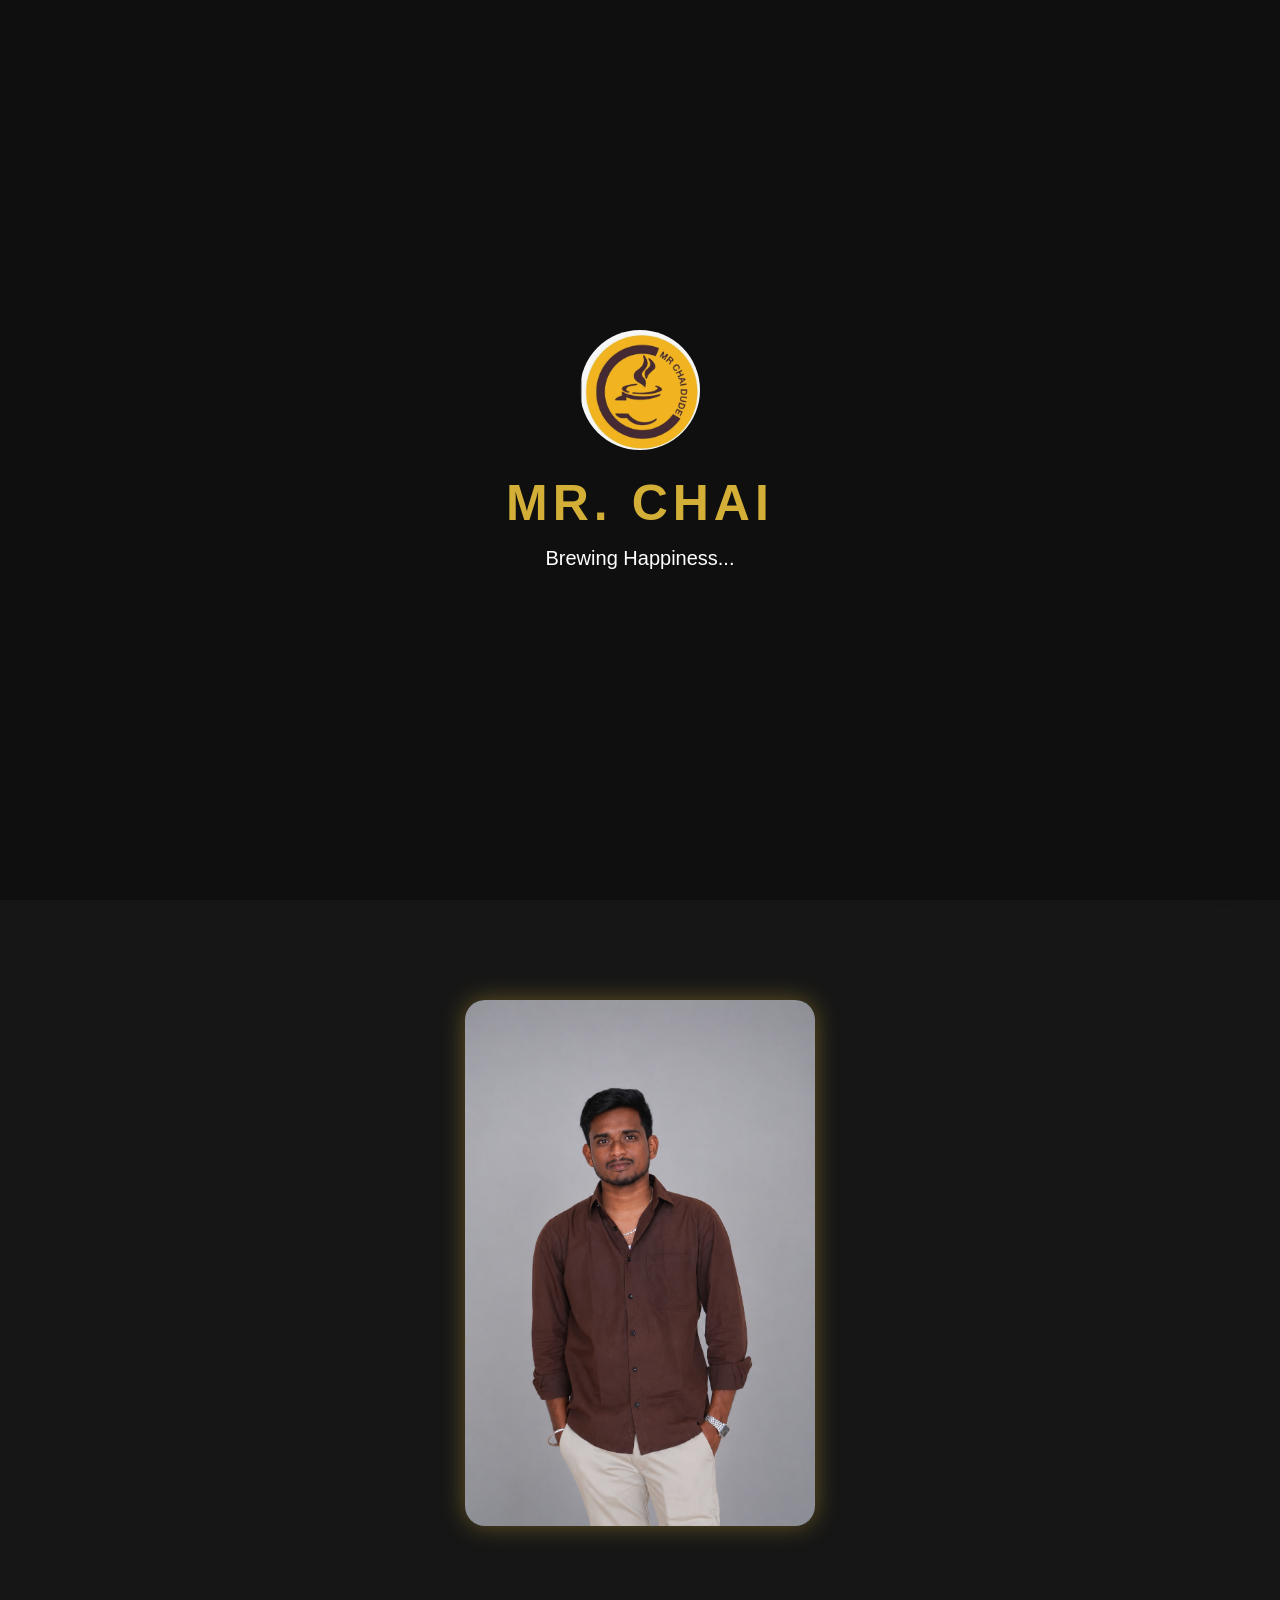
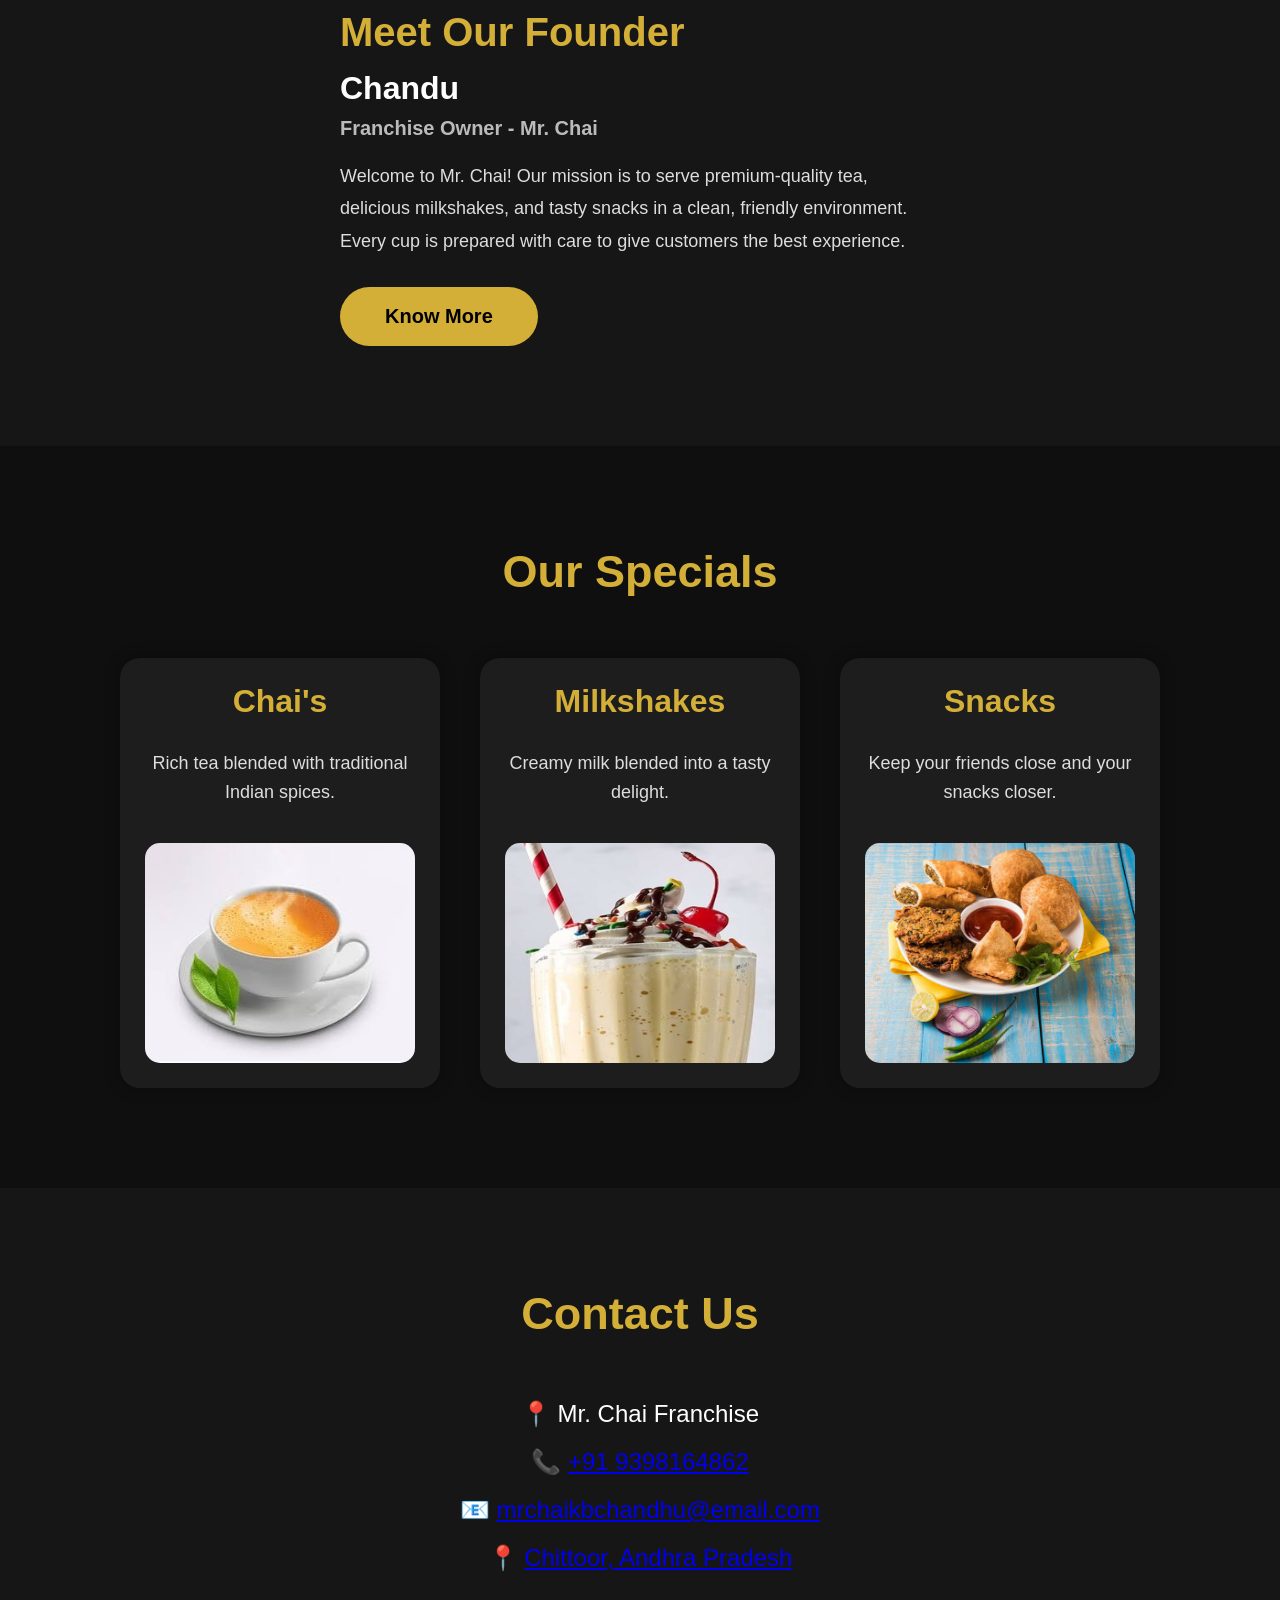
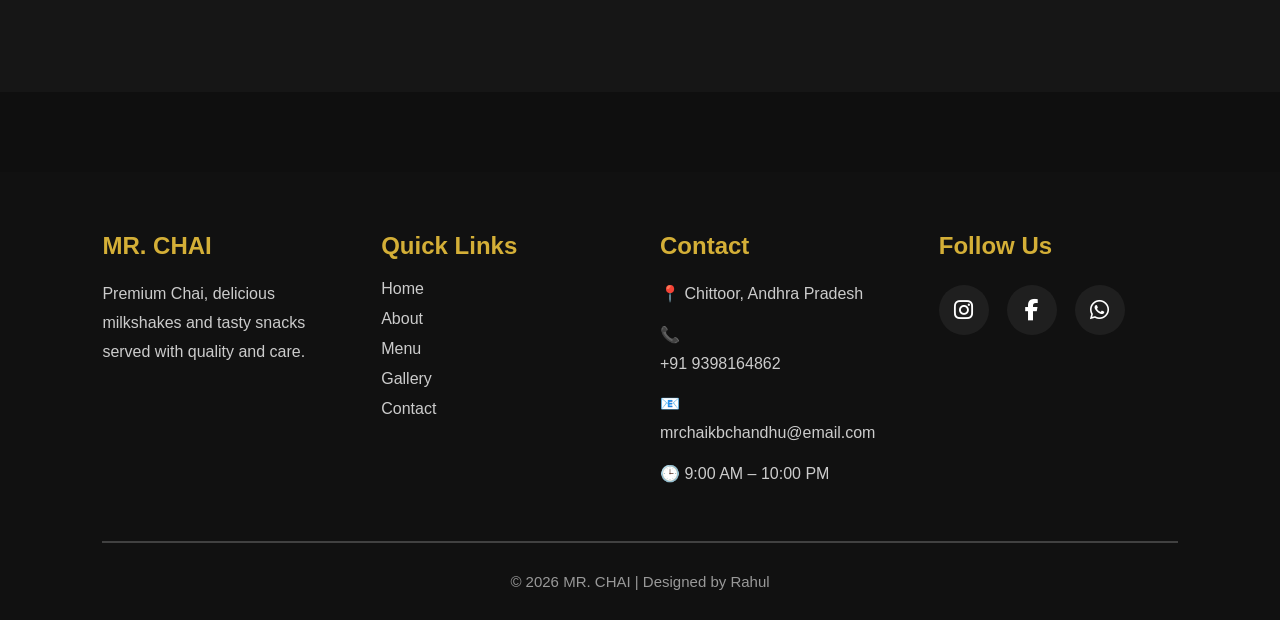
<file: index.html>
<!DOCTYPE html>
<html lang="en">

<head>

    <meta charset="UTF-8">

    <meta name="viewport" content="width=device-width, initial-scale=1.0">

    <title>MR. CHAI | Premium Chai, Milkshakes & Snacks in Chittoor</title>

    <meta name="description"
          content="Visit MR. CHAI in Chittoor for premium chai, delicious milkshakes, tasty snacks, and a relaxing café experience.">

    <meta name="keywords"
          content="MR CHAI, Chittoor Tea Shop, Chai, Milkshakes, Snacks, Cafe, Tea, Coffee">

    <meta name="author"
          content="Rahul">

    <meta name="robots"
          content="index, follow">

    <link rel="icon"
          type="image/png"
          href="images/favicon.png">

    <!-- Open Graph -->

    <meta property="og:title"
          content="MR. CHAI">

    <meta property="og:description"
          content="Premium Chai • Milkshakes • Snacks">

    <meta property="og:image"
          content="images/logo.png">

    <meta property="og:type"
          content="website">

    <meta property="og:url"
          content="https://mrahul1825.github.io/mr-chai-kb/">
          <meta name="theme-color" content="#D4AF37">
    <link rel="canonical"
href="https://mrahul1825.github.io/mr-chai-kb/">
<meta property="og:image" content="images/logo.png">

    <!-- CSS -->

    <link rel="stylesheet" href="style.css">

    <link rel="stylesheet"
          href="https://cdnjs.cloudflare.com/ajax/libs/font-awesome/6.7.2/css/all.min.css">

</head>

<body>

    <!-- ==========================================
                    LOADING SCREEN
    =========================================== -->
    <div id="loader">
        <div class="loader-content">
            <img src="images/logo.png" alt="Mr. Chai">
            <h1>MR. CHAI</h1>
            <p>Brewing Happiness...</p>
        </div>
    </div>

    <!-- ==========================================
                    NAVIGATION BAR
    =========================================== -->
    <header>
        <nav>

            <div class="logo">
                <img src="images/logo.png" alt="Mr. Chai Logo" loading="lazy">
                <span>MR. CHAI</span>
            </div>
            <div class="menu-toggle" id="menuToggle">
    ☰
</div>

            <ul>
                <li><a href="index.html" class="active">Home</a></li>
                <li><a href="about.html">About</a></li>
                <li><a href="menu.html">Menu</a></li>
                <li><a href="gallery.html">Gallery</a></li>
                <li><a href="contact.html">Contact</a></li>
            </ul>

        </nav>
    </header>

    <!-- ==========================================
                    HERO SECTION
    =========================================== -->
    <section id="home" class="hero">
        <div class="hero-content">
            <h1>MR. CHAI</h1>
            <h2>Every Sip Tells a Story</h2>
            <p>Premium Chai • Milkshakes • Snacks</p>
            <a href="#menu" class="btn">Explore Menu</a>
        </div>
    </section>

    <!-- ==========================================
                    OWNER SECTION
    =========================================== -->
    <section id="about" class="owner">

        <div class="owner-image">
            <img src="images/kb.jpeg" alt="Owner" loading="lazy">
        </div>

        <div class="owner-text">
            <h2>Meet Our Founder</h2>
            <h3>Chandu</h3>
            <h4>Franchise Owner - Mr. Chai</h4>

            <p>
                Welcome to Mr. Chai! Our mission is to serve premium-quality tea,
                delicious milkshakes, and tasty snacks in a clean, friendly
                environment. Every cup is prepared with care to give customers
                the best experience.
            </p>

            <a href="about.html" class="btn">Know More</a>
        </div>
        

    </section>

    <!-- ==========================================
                    SPECIALS SECTION
    =========================================== -->
   <section id="menu" class="menu">

    <h2 class="section-title">Our Specials</h2>

    <div class="menu-container">

        <!-- Chai -->

        <div class="menu-card">

            <h3>Chai's</h3>

            <p>Rich tea blended with traditional Indian spices.</p>

            <a href="menu.html">
                <img src="images/tea.jpg" loading="lazy">
            </a>

        </div>

        <!-- Milkshakes -->

        <div class="menu-card">

            <h3>Milkshakes</h3>

            <p>Creamy milk blended into a tasty delight.</p>

            <a href="menu.html">
                <img src="images/milkshake.jpg" loading="lazy">
            </a>

        </div>

        <!-- Snacks -->

        <div class="menu-card">

            <h3>Snacks</h3>

            <p>Keep your friends close and your snacks closer.</p>

            <a href="menu.html">
                <img src="images/snacks.jpg" loading="lazy">
            </a>

        </div>

    </div>

</section>

    <!-- ==========================================
                    CONTACT SECTION
    =========================================== -->
    <section id="contact" class="contact">

        <h2 class="section-title">Contact Us</h2>

        <p>📍 Mr. Chai Franchise</p>
        <p>

    📞

    <a href="tel:+919398164862  ">

        +91 9398164862

    </a>

</p>
        <p>

    📧

    <a href="mailto:mrchaikbchandhu@email.com">

        mrchaikbchandhu@email.com

    </a>

</p>
<p>

    📍

    <a href="https://maps.google.com"

       target="_blank">

       Chittoor, Andhra Pradesh

    </a>

</p>

    </section>
<!-- ================= BACK TO TOP ================= -->

<button id="backToTop" title="Back to Top">
    ↑
</button>
<!-- ==========================================
            WHATSAPP BUTTON
========================================== -->

<a href="https://wa.me/919398164862?text=Hello%20Mr.%20Chai,%20I%20would%20like%20to%20place%20an%20order."

class="whatsapp-float"

target="_blank"

title="Chat with us on WhatsApp">

<img src="images/whatsapp.png"

alt="WhatsApp" loading="lazy">

</a>
<!-- ==========================================
                PROFESSIONAL FOOTER
========================================== -->

<footer>

    <div class="footer-grid">

        <!-- Column 1 -->

        <div class="footer-box">

            <h3>MR. CHAI</h3>

            <p>
                Premium Chai, delicious milkshakes and tasty snacks
                served with quality and care.
            </p>

        </div>

        <!-- Column 2 -->

        <div class="footer-box">

            <h3>Quick Links</h3>

            <a href="index.html">Home</a>

            <a href="about.html">About</a>

            <a href="menu.html">Menu</a>

            <a href="gallery.html">Gallery</a>

            <a href="contact.html">Contact</a>

        </div>

        <!-- Column 3 -->

        <div class="footer-box">

            <h3>Contact</h3>

            <p>📍 Chittoor, Andhra Pradesh</p>

            <p>
                📞
                <a href="tel:+919398164862">
                    +91 9398164862
                </a>
            </p>

            <p>
                📧
                <a href="mailto:mrchaikbchandhu@email.com">
                    mrchaikbchandhu@email.com
                </a>
            </p>

            <p>🕒 9:00 AM – 10:00 PM</p>

        </div>

        <!-- Column 4 -->

        <div class="footer-box">

            <h3>Follow Us</h3>

            <div class="footer-social">

                <a href="https://www.instagram.com/" target="_blank">
                    <i class="fab fa-instagram"></i>
                </a>

                <a href="https://www.facebook.com/" target="_blank">
                    <i class="fab fa-facebook-f"></i>
                </a>

                <a href="https://wa.me/919398164862" target="_blank">
                    <i class="fab fa-whatsapp"></i>
                </a>

            </div>

        </div>

    </div>

    <hr>

    <p class="copyright">

        © 2026 MR. CHAI | Designed by Rahul

    </p>

</footer>
    <!-- ==========================================
                    JAVASCRIPT
    =========================================== -->
    <script src="script.js"></script>

</body>

</html>
</file>
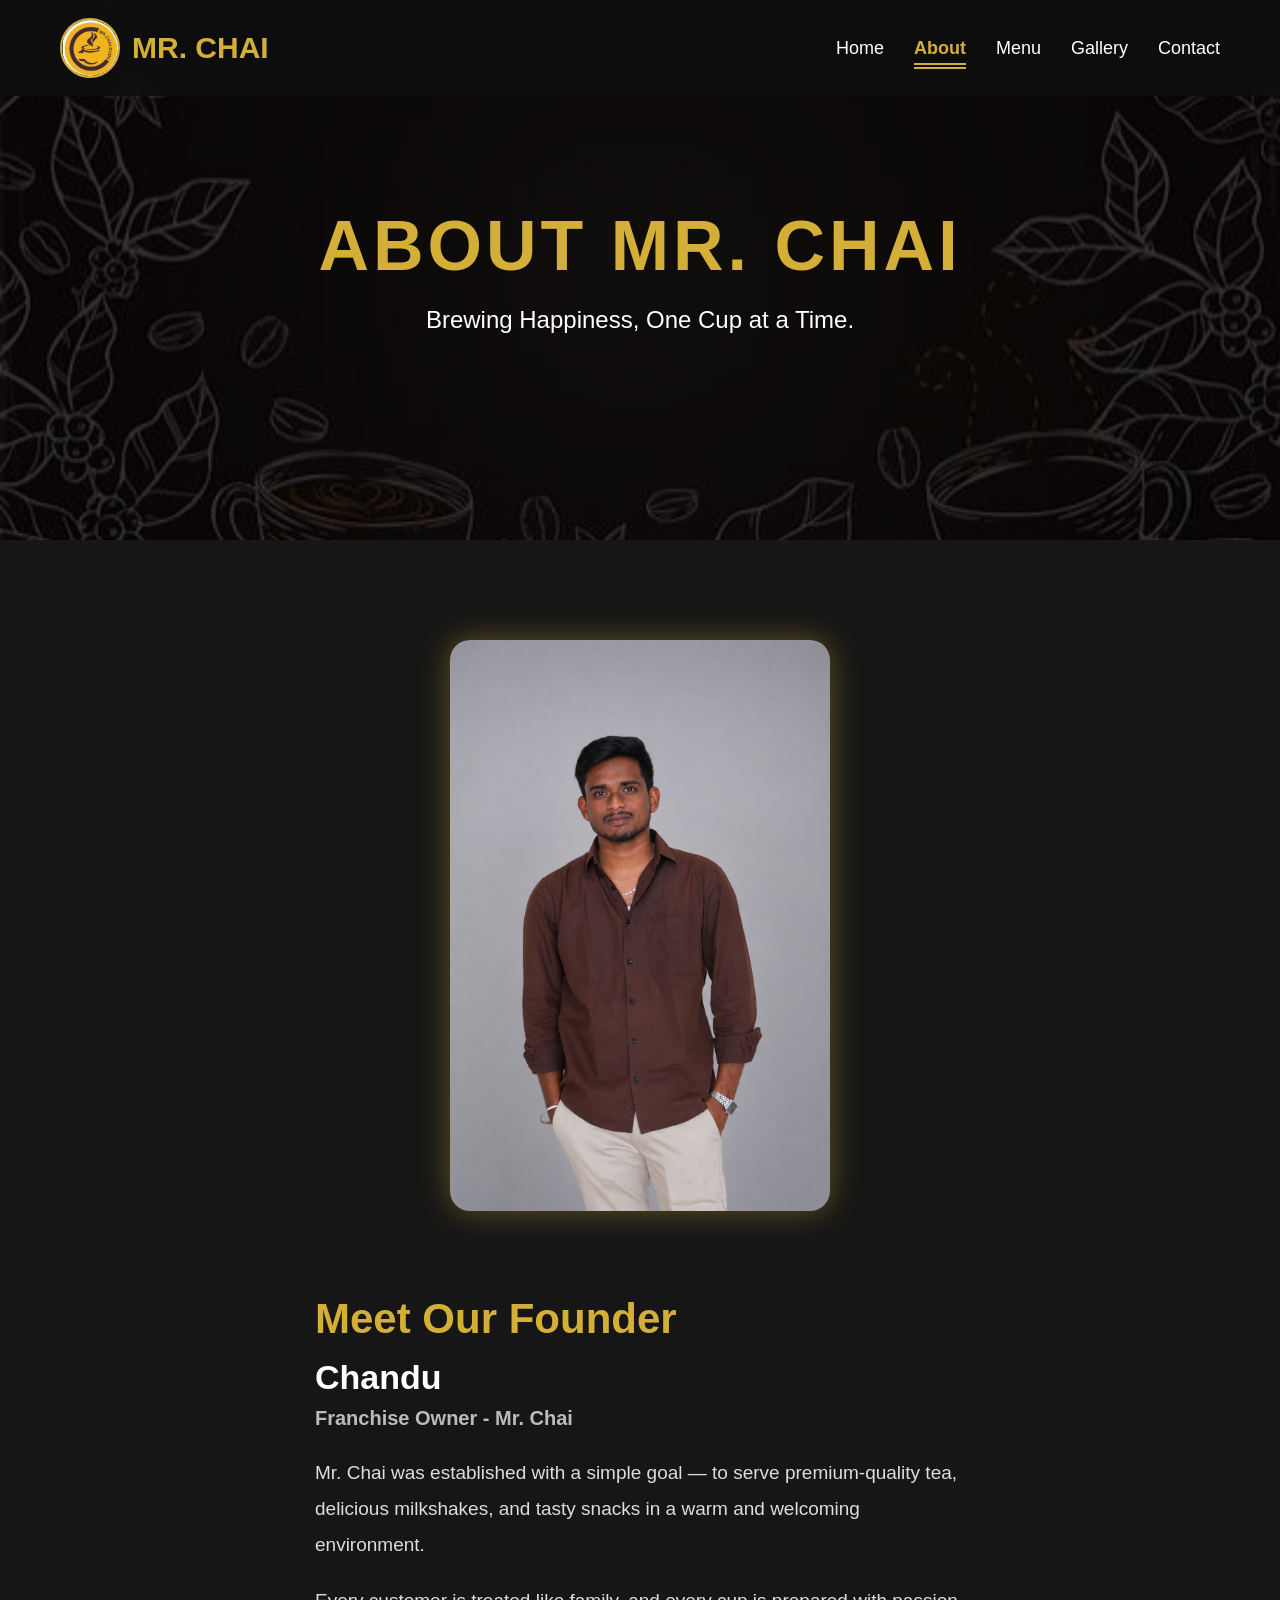
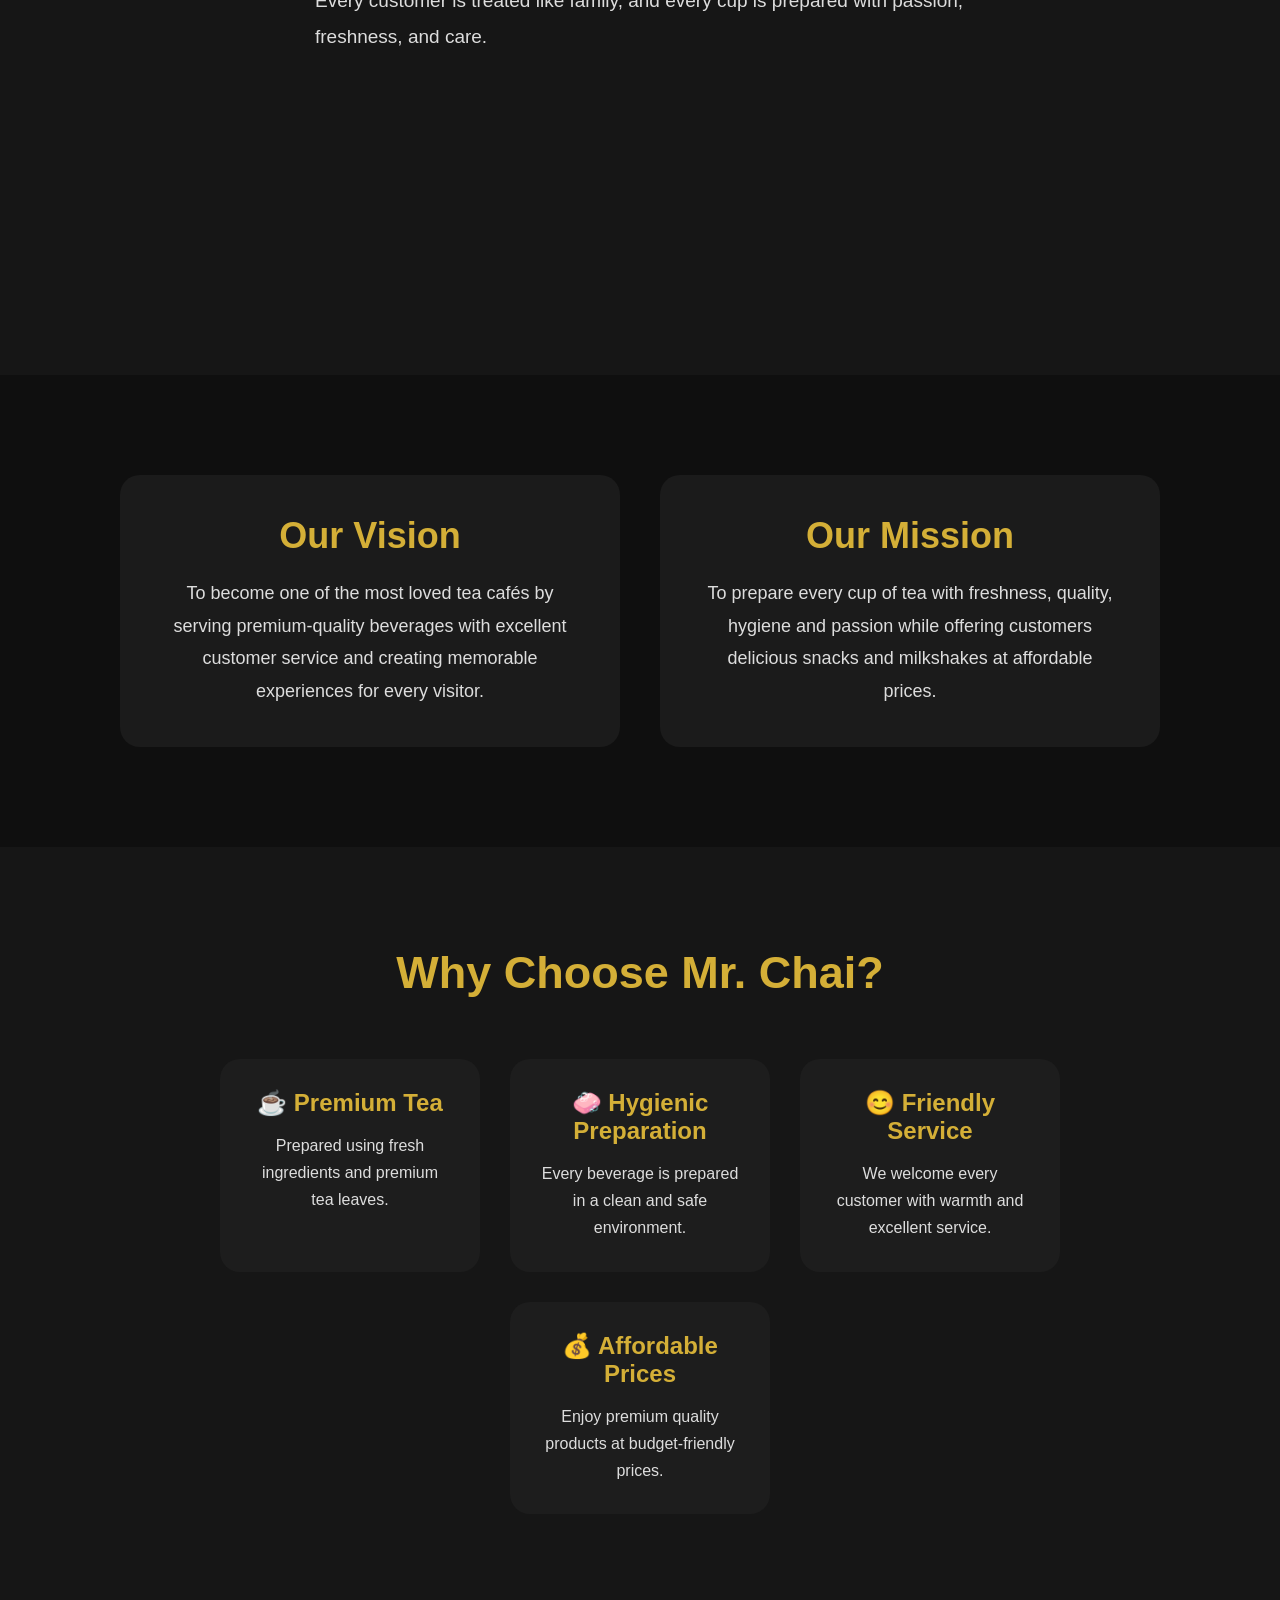
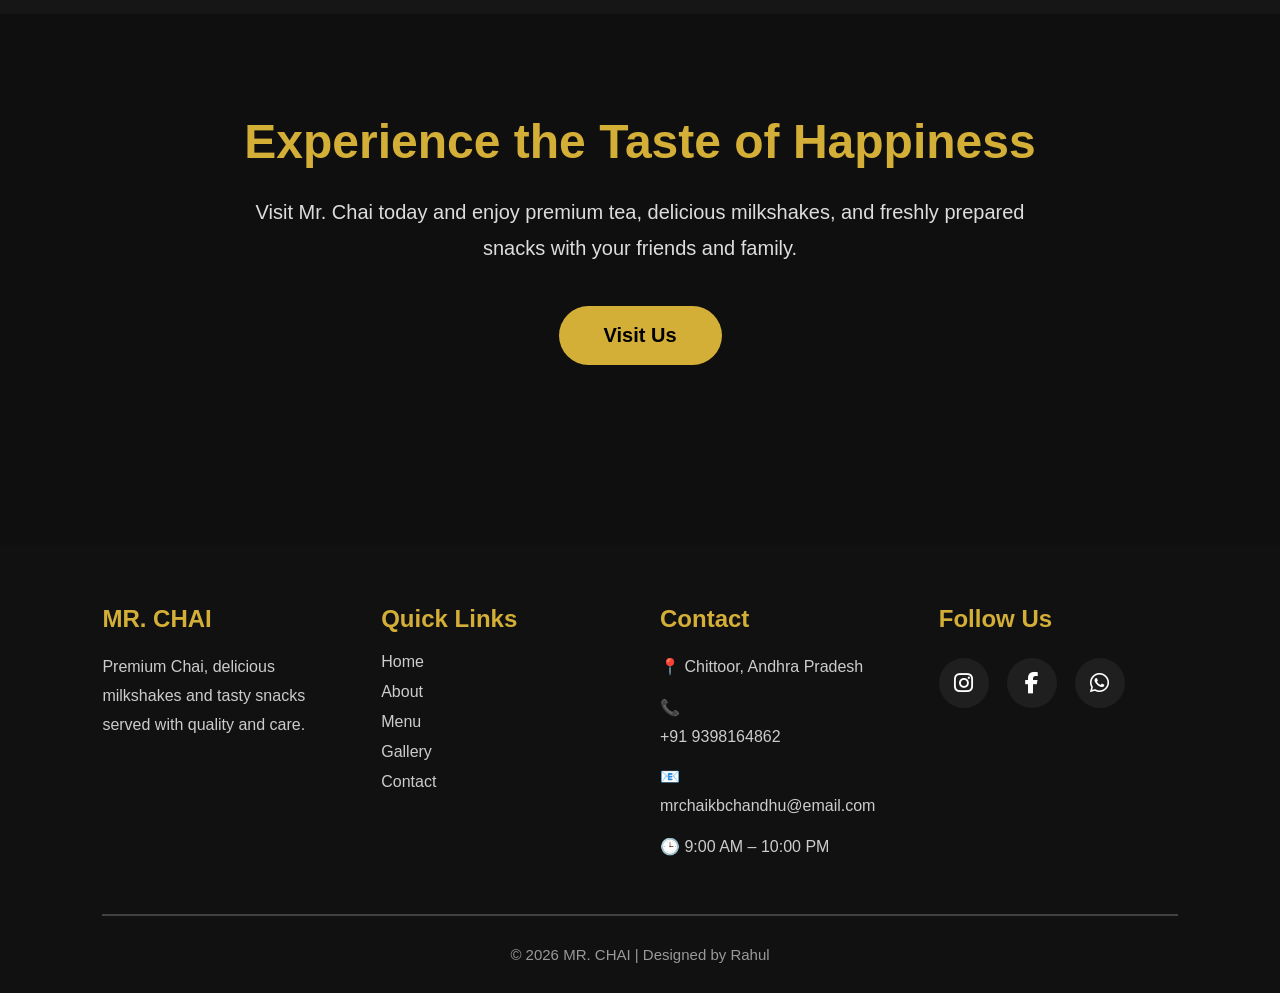
<file: about.html>
<!DOCTYPE html>
<html lang="en">

<head>

    <!-- ================= META INFORMATION ================= -->

    <meta charset="UTF-8">
    <meta name="viewport" content="width=device-width, initial-scale=1.0">

    <!-- ================= TITLE ================= -->

    <title>About MR. CHAI | Our Story</title>

<meta name="description"
content="Learn about MR. CHAI, our passion for premium tea, quality snacks, and serving customers in Chittoor.">
<meta name="theme-color" content="#D4AF37">
<link rel="canonical"
href="https://mrahul1825.github.io/mr-chai-kb/about.html">
<meta property="og:image" content="images/logo.png">

    <!-- ================= CSS ================= -->
     <link rel="stylesheet" href="style.css">

    <link rel="stylesheet" href="https://cdnjs.cloudflare.com/ajax/libs/font-awesome/6.7.2/css/all.min.css">

</head>

<body>

    <!-- ================= NAVIGATION ================= -->

    <header>

        <nav>

            <div class="logo">

                <img src="images/logo.png" alt="Mr. Chai" loading="lazy">

                <span>MR. CHAI</span>

            </div>

            <ul>

                <li><a href="index.html">Home</a></li>

                <li><a href="about.html" class="active">About</a></li>

                <li><a href="menu.html">Menu</a></li>

                <li><a href="gallery.html">Gallery</a></li>

                <li><a href="contact.html">Contact</a></li>

            </ul>

        </nav>

    </header>

    <!-- ================= ABOUT HERO ================= -->

    <section class="about-hero">

        <div class="about-hero-content">

            <h1>ABOUT MR. CHAI</h1>

            <p>
                Brewing Happiness, One Cup at a Time.
            </p>

        </div>

    </section>

    <!-- ================= OWNER STORY ================= -->

    <section class="about-owner">

        <div class="about-owner-image">

            <img src="images/kb.jpeg" alt="Owner" loading="lazy">

        </div>

        <div class="about-owner-text">

            <h2>Meet Our Founder</h2>

            <h3>Chandu</h3>

            <h4>Franchise Owner - Mr. Chai</h4>

            <p>

                Mr. Chai was established with a simple goal —
                to serve premium-quality tea, delicious milkshakes,
                and tasty snacks in a warm and welcoming environment.

            </p>

            <p>

                Every customer is treated like family, and every cup
                is prepared with passion, freshness, and care.

            </p>

        </div>

    </section>
    <section class="owner fade-in"></section>
    <!-- ================= VISION & MISSION ================= -->

<section class="vision-mission">

    <div class="vision-card">

        <h2>Our Vision</h2>

        <p>
            To become one of the most loved tea cafés by serving
            premium-quality beverages with excellent customer service
            and creating memorable experiences for every visitor.
        </p>

    </div>

    <div class="mission-card">

        <h2>Our Mission</h2>

        <p>
            To prepare every cup of tea with freshness, quality,
            hygiene and passion while offering customers
            delicious snacks and milkshakes at affordable prices.
        </p>

    </div>

</section>

<!-- ================= WHY CHOOSE US ================= -->

<section class="why-us">

    <h2>Why Choose Mr. Chai?</h2>

    <div class="why-container">

        <div class="why-card">
            <h3>☕ Premium Tea</h3>
            <p>Prepared using fresh ingredients and premium tea leaves.</p>
        </div>

        <div class="why-card">
            <h3>🧼 Hygienic Preparation</h3>
            <p>Every beverage is prepared in a clean and safe environment.</p>
        </div>

        <div class="why-card">
            <h3>😊 Friendly Service</h3>
            <p>We welcome every customer with warmth and excellent service.</p>
        </div>

        <div class="why-card">
            <h3>💰 Affordable Prices</h3>
            <p>Enjoy premium quality products at budget-friendly prices.</p>
        </div>

    </div>

</section>
<!-- ================= CALL TO ACTION ================= -->

<section class="about-cta">

    <h2>Experience the Taste of Happiness</h2>

    <p>
        Visit Mr. Chai today and enjoy premium tea,
        delicious milkshakes, and freshly prepared snacks
        with your friends and family.
    </p>

    <a href="contact.html" class="btn">Visit Us</a>

</section>


<!-- ==========================================
                PROFESSIONAL FOOTER
========================================== -->

<footer>

    <div class="footer-grid">

        <!-- Column 1 -->

        <div class="footer-box">

            <h3>MR. CHAI</h3>

            <p>
                Premium Chai, delicious milkshakes and tasty snacks
                served with quality and care.
            </p>

        </div>

        <!-- Column 2 -->

        <div class="footer-box">

            <h3>Quick Links</h3>

            <a href="index.html">Home</a>

            <a href="about.html">About</a>

            <a href="menu.html">Menu</a>

            <a href="gallery.html">Gallery</a>

            <a href="contact.html">Contact</a>

        </div>

        <!-- Column 3 -->

        <div class="footer-box">

            <h3>Contact</h3>

            <p>📍 Chittoor, Andhra Pradesh</p>

            <p>
                📞
                <a href="tel:+919398164862">
                    +91 9398164862  
                </a>
            </p>

            <p>
                📧
                <a href="mailto:mrchaikbchandhu@email.com">
                    mrchaikbchandhu@email.com
                </a>
            </p>

            <p>🕒 9:00 AM – 10:00 PM</p>

        </div>

        <!-- Column 4 -->

        <div class="footer-box">

            <h3>Follow Us</h3>

            <div class="footer-social">

                <a href="https://www.instagram.com/" target="_blank">
                    <i class="fab fa-instagram"></i>
                </a>

                <a href="https://www.facebook.com/" target="_blank">
                    <i class="fab fa-facebook-f"></i>
                </a>

                <a href="https://wa.me/919398164862" target="_blank">
                    <i class="fab fa-whatsapp"></i>
                </a>

            </div>

        </div>

    </div>

    <hr>

    <p class="copyright">

        © 2026 MR. CHAI | Designed by Rahul

    </p>

</footer>
<!-- ================= BACK TO TOP ================= -->

<button id="backToTop" title="Back to Top">
    ↑
</button>
    <!-- ==========================================
                    JAVASCRIPT
    =========================================== -->
    <script src="script.js"></script>

</body>

</html>
</file>
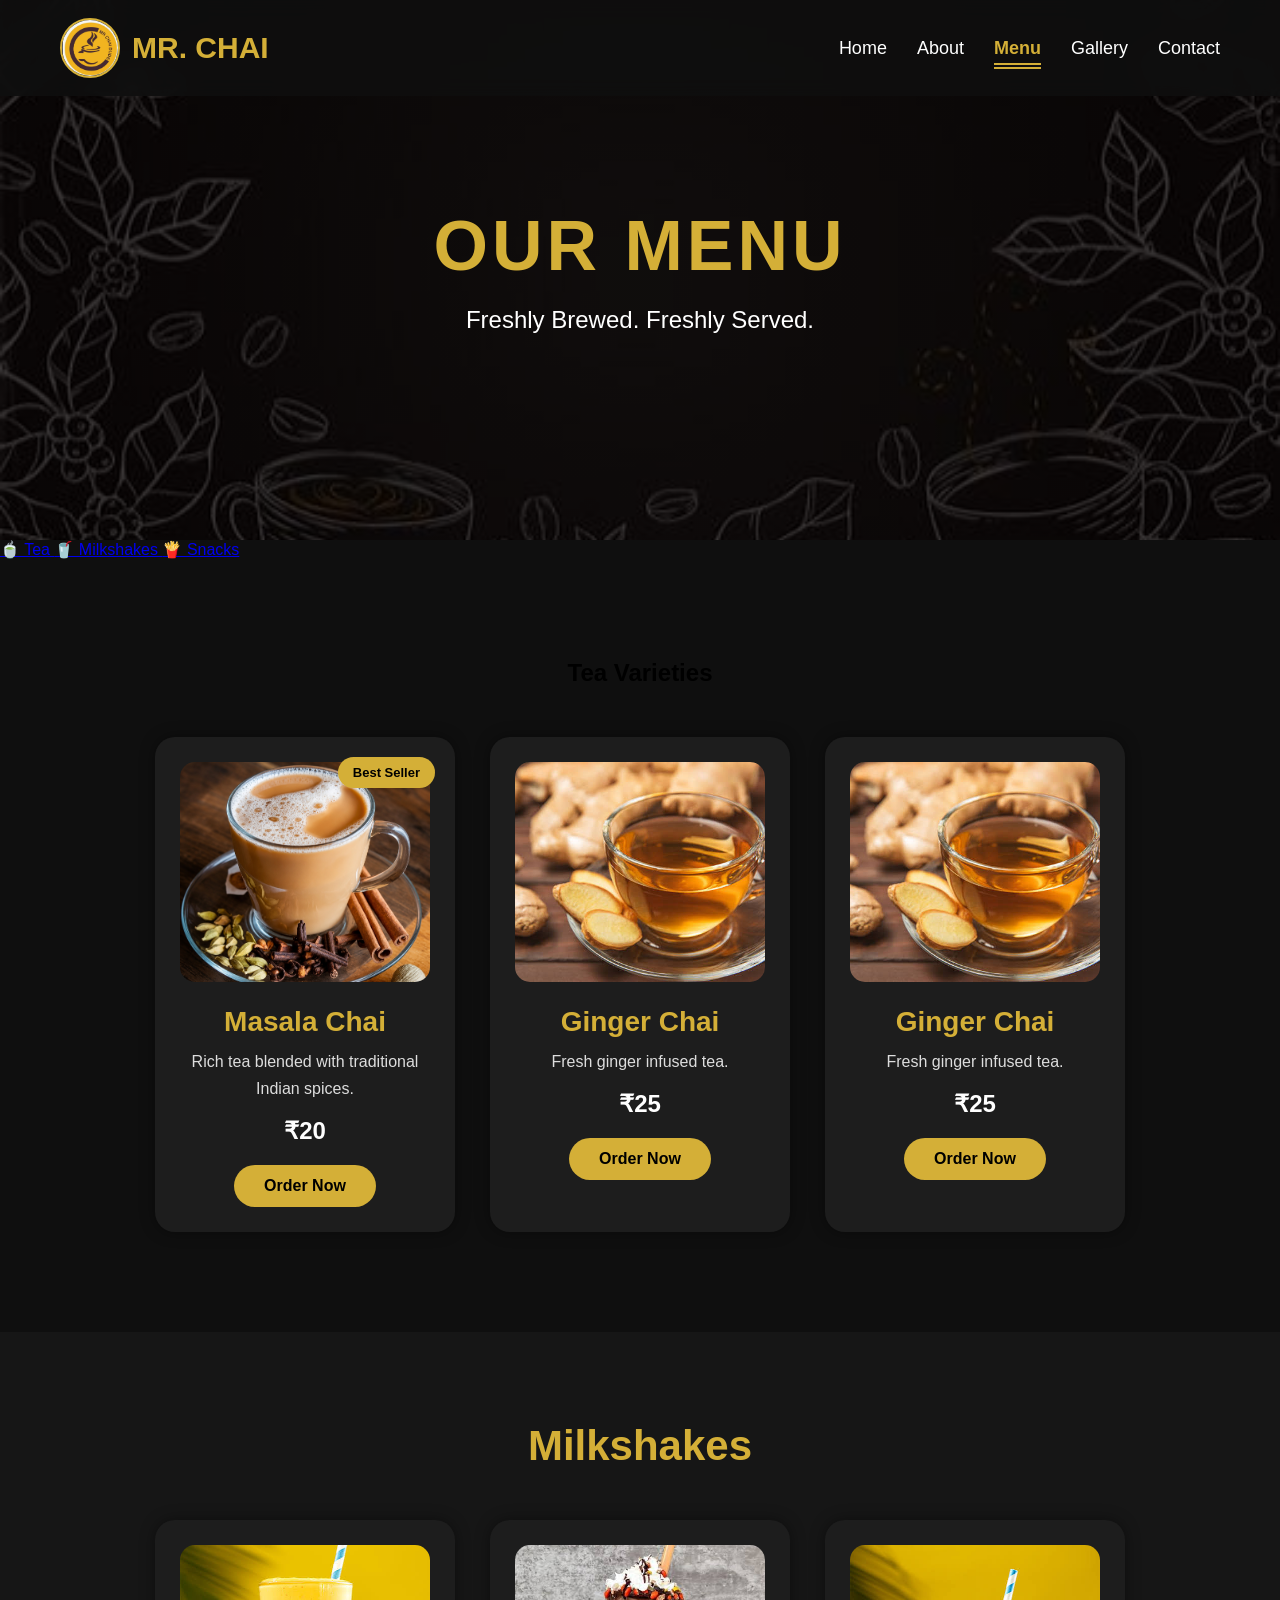
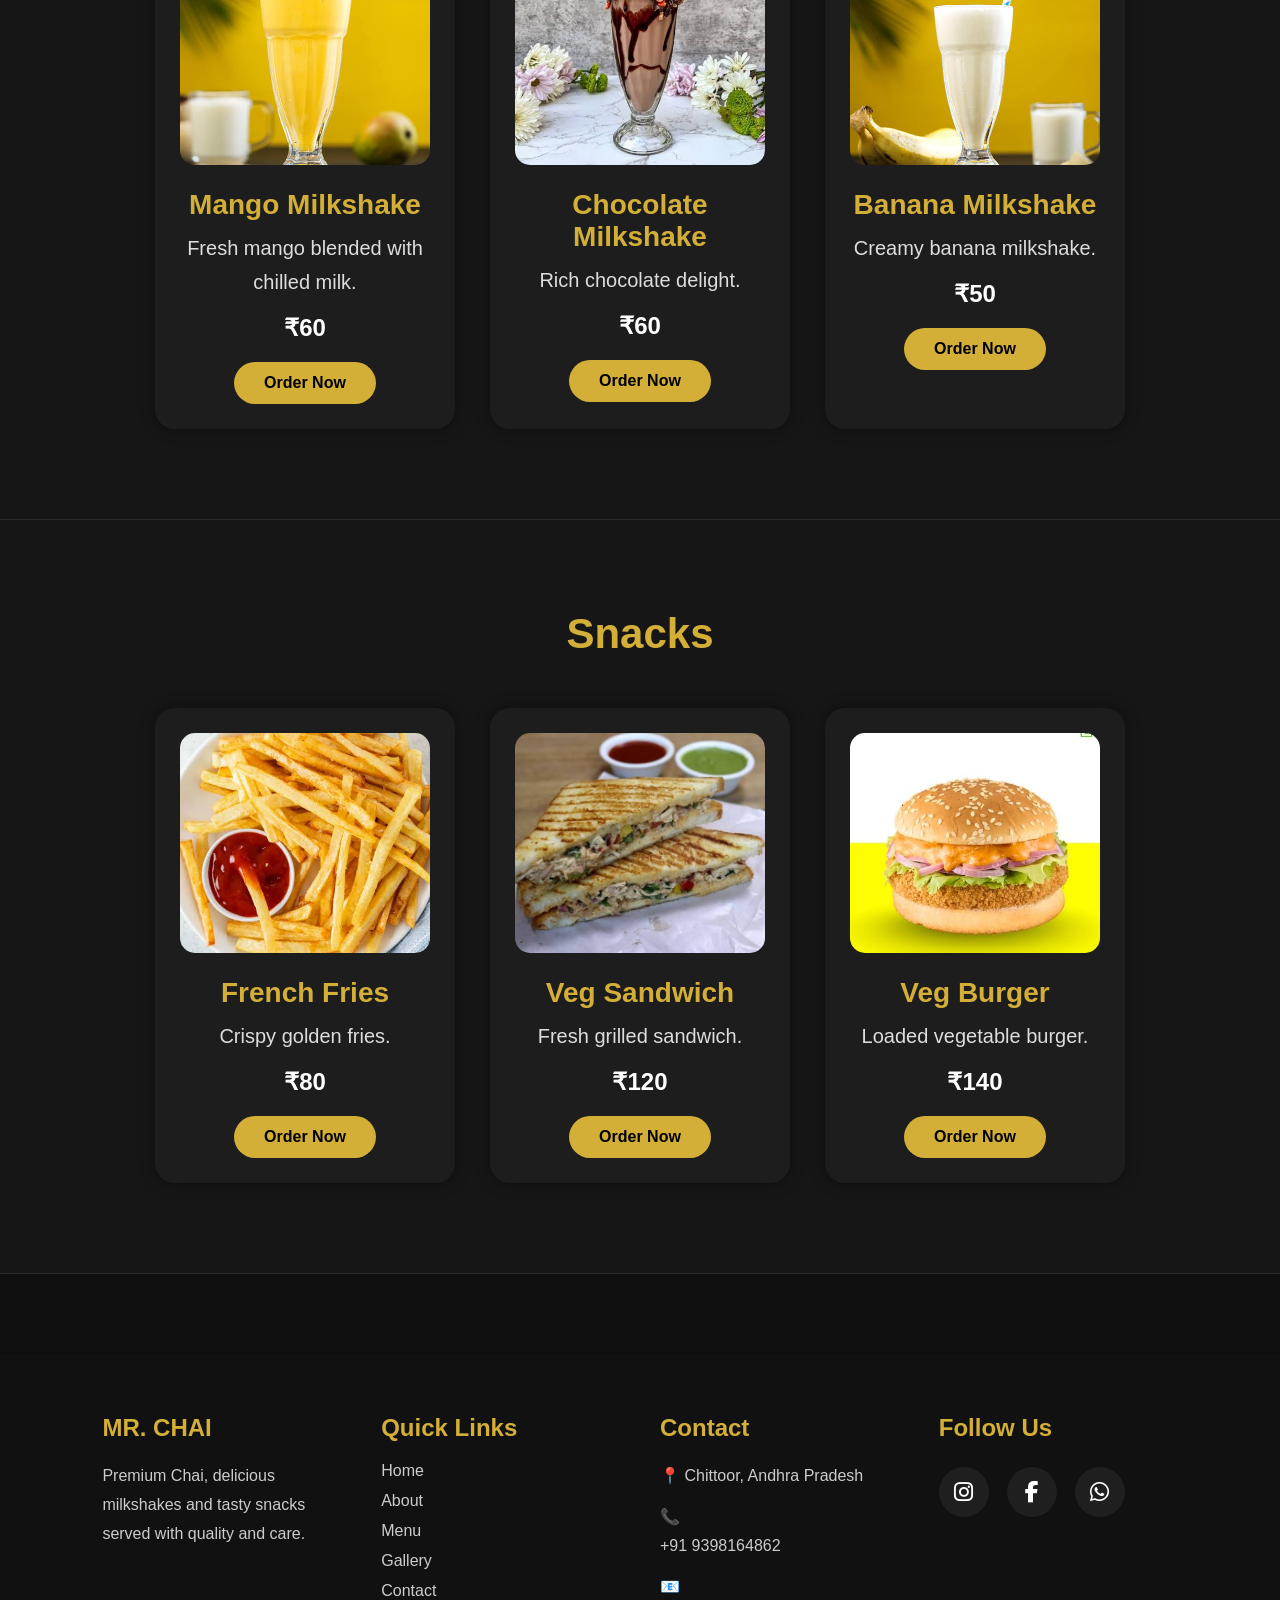
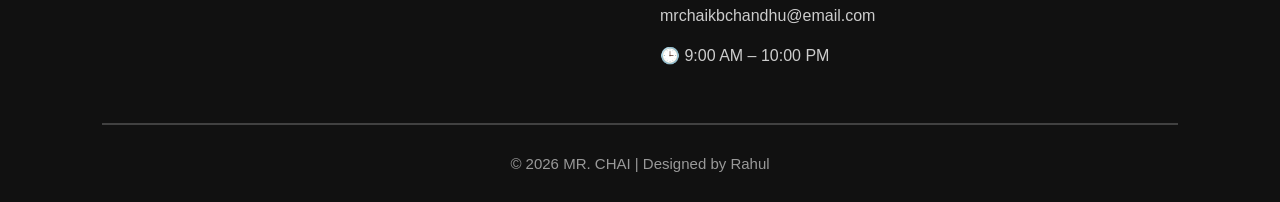
<file: menu.html>
<!DOCTYPE html>
<html lang="en">

<head>

    <!-- ================= META ================= -->

    <meta charset="UTF-8">
    <meta name="viewport" content="width=device-width, initial-scale=1.0">

    <!-- ================= TITLE ================= -->

    <title>Menu | MR. CHAI</title>

<meta name="description"
content="Explore the MR. CHAI menu featuring masala chai, ginger chai, milkshakes, burgers, sandwiches, fries, and more.">
<meta name="theme-color" content="#D4AF37">
<link rel="canonical"
href="https://mrahul1825.github.io/mr-chai-kb/menu.html">
<meta property="og:image" content="images/logo.png">

    <!-- ================= CSS ================= -->
     <link rel="stylesheet" href="style.css">

    <link rel="stylesheet" href="https://cdnjs.cloudflare.com/ajax/libs/font-awesome/6.7.2/css/all.min.css">

</head>

<body>

    <!-- ================= NAVIGATION ================= -->

    <header>

        <nav>

            <div class="logo">

                <img src="images/logo.png" alt="Mr. Chai" loading="lazy">

                <span>MR. CHAI</span>

            </div>

            <ul>

                <li><a href="index.html">Home</a></li>
                <li><a href="about.html">About</a></li>
                <li><a href="menu.html" class="active">Menu</a></li>
                <li><a href="gallery.html">Gallery</a></li>
                <li><a href="contact.html">Contact</a></li>

            </ul>

        </nav>

    </header>

    <!-- ================= MENU HERO ================= -->

    <section id="menuHero" class="menu-hero">

        <div class="menu-hero-content">

            <h1>OUR MENU</h1>

            <p>Freshly Brewed. Freshly Served.</p>

        </div>

    </section>
   <!-- ================= MENU CATEGORIES ================= -->

<section class="menu-tabs">

    <a href="menu.html?category=tea" class="menu-tab">
        🍵 Tea
    </a>

    <a href="menu.html?category=milkshakes" class="menu-tab">
        🥤 Milkshakes
    </a>

    <a href="menu.html?category=snacks" class="menu-tab">
        🍟 Snacks
    </a>

</section>

   <!-- ================= TEA VARIETIES ================= -->

<section id="tea" class="menu">

    <h2>Tea Varieties</h2>

    <div class="menu-grid">

        <div class="menu-item">

    <div class="best-seller">Best Seller</div>

    <img src="images/masala.jpg" alt="Masala Chai" loading="lazy">

    <h3>Masala Chai</h3>

    <p>Rich tea blended with traditional Indian spices.</p>

    <span>₹20</span>

    <a href="#" class="menu-order-btn">Order Now</a>

</div>

        <div class="menu-item">

    <img src="images/ginger.jpg" alt="Ginger Chai" loading="lazy">

    <h3>Ginger Chai</h3>

    <p>Fresh ginger infused tea.</p>

    <span>₹25</span>

    <a href="#" class="menu-order-btn">Order Now</a>

</div>

        <div class="menu-item">

    <img src="images/ginger.jpg" alt="Ginger Chai" loading="lazy">

    <h3>Ginger Chai</h3>

    <p>Fresh ginger infused tea.</p>

    <span>₹25</span>

    <a href="#" class="menu-order-btn">Order Now</a>

</div>

    </div>

</section>


 <!-- ================= MILKSHAKES ================= -->

<section id="milkshakes" class="menu-category">

    <h2>Milkshakes</h2>

    <div class="menu-grid">

        <div class="menu-item">
            <img src="images/mangomilkshake.jpg" alt="Mango Milkshake" loading="lazy">
            <h3>Mango Milkshake</h3>
            <p>Fresh mango blended with chilled milk.</p>
            <span>₹60</span>
            <a href="#" class="menu-order-btn">Order Now</a>
        </div>

        <div class="menu-item">
            <img src="images/chocolatemilkshake.jpg" alt="Chocolate Milkshake" loading="lazy">
            <h3>Chocolate Milkshake</h3>
            <p>Rich chocolate delight.</p>
            <span>₹60</span>
            <a href="#" class="menu-order-btn">Order Now</a>
        </div>

        <div class="menu-item">
            <img src="images/bananamilkshake.jpg" alt="Banana Milkshake" loading="lazy ">
            <h3>Banana Milkshake</h3>
            <p>Creamy banana milkshake.</p>
            <span>₹50</span>
            <a href="#" class="menu-order-btn">Order Now</a>
        </div>

    </div>

</section>

    

 <!-- ================= SNACKS ================= -->

<section id="snacks" class="menu-category">

    <h2>Snacks</h2>

    <div class="menu-grid">

        <div class="menu-item">
            <img src="images/frenchfries.jpg" alt="French Fries" loading="lazy">
            <h3>French Fries</h3>
            <p>Crispy golden fries.</p>
            <span>₹80</span>
            <a href="#" class="menu-order-btn">Order Now</a>
        </div>

        <div class="menu-item">
            <img src="images/sandwich.jpg" alt="Veg Sandwich" loading="lazy">
            <h3>Veg Sandwich</h3>
            <p>Fresh grilled sandwich.</p>
            <span>₹120</span>
            <a href="#" class="menu-order-btn">Order Now</a>
        </div>

        <div class="menu-item">
            <img src="images/burger.jpg" alt="Veg Burger" loading="lazy">
            <h3>Veg Burger</h3>
            <p>Loaded vegetable burger.</p>
            <span>₹140</span>
            <a href="#" class="menu-order-btn">Order Now</a>
        </div>

    </div>

</section>
<!-- ================= BACK TO TOP ================= -->

<button id="backToTop" title="Back to Top">
    ↑
</button>
<!-- ==========================================
                PROFESSIONAL FOOTER
========================================== -->

<footer>

    <div class="footer-grid">

        <!-- Column 1 -->

        <div class="footer-box">

            <h3>MR. CHAI</h3>

            <p>
                Premium Chai, delicious milkshakes and tasty snacks
                served with quality and care.
            </p>

        </div>

        <!-- Column 2 -->

        <div class="footer-box">

            <h3>Quick Links</h3>

            <a href="index.html">Home</a>

            <a href="about.html">About</a>

            <a href="menu.html">Menu</a>

            <a href="gallery.html">Gallery</a>

            <a href="contact.html">Contact</a>

        </div>

        <!-- Column 3 -->

        <div class="footer-box">

            <h3>Contact</h3>

            <p>📍 Chittoor, Andhra Pradesh</p>

            <p>
                📞
                <a href="tel:+919398164862">
                    +91 9398164862  
                </a>
            </p>

            <p>
                📧
                <a href="mailto:mrchaikbchandhu@email.com">
                    mrchaikbchandhu@email.com
                </a>
            </p>

            <p>🕒 9:00 AM – 10:00 PM</p>

        </div>

        <!-- Column 4 -->

        <div class="footer-box">

            <h3>Follow Us</h3>

            <div class="footer-social">

                <a href="https://www.instagram.com/" target="_blank">
                    <i class="fab fa-instagram"></i>
                </a>

                <a href="https://www.facebook.com/" target="_blank">
                    <i class="fab fa-facebook-f"></i>
                </a>

                <a href="https://wa.me/919398164862" target="_blank">
                    <i class="fab fa-whatsapp"></i>
                </a>

            </div>

        </div>

    </div>

    <hr>

    <p class="copyright">

        © 2026 MR. CHAI | Designed by Rahul

    </p>

</footer>
    <!-- ==========================================
                    JAVASCRIPT
    =========================================== -->
    <script src="script.js"></script>

</body>

</html>
</file>
<file: style.css>
/*====================================================
                    MR. CHAI WEBSITE
======================================================

Project : Mr. Chai Website
Developer : Rahul
Technology : HTML5 | CSS3 | JavaScript

====================================================*/


/*====================================================
                1. GLOBAL STYLES
====================================================*/

/* Reset Default Browser Styles */

* {
    margin: 0;
    padding: 0;
    box-sizing: border-box;
}

/* Smooth Scrolling */

html {
    scroll-behavior: smooth;
}

/* Body */

body {
    background-color: #0F0F0F;
    font-family: Arial, sans-serif;
    overflow-x: hidden;
}


/*====================================================
                2. LOADING SCREEN
====================================================*/

#loader {
    position: fixed;
    top: 0;
    left: 0;
    width: 100%;
    height: 100vh;
    background: #0F0F0F;
    display: flex;
    justify-content: center;
    align-items: center;
    z-index: 9999;
    transition: opacity 1s ease;
}

.loader-content {
    text-align: center;
}

.loader-content img {
    width: 120px;
    height: 120px;
    border-radius: 50%;
    margin-bottom: 20px;
}

.loader-content h1 {
    color: #D4AF37;
    font-size: 50px;
    letter-spacing: 5px;
}

.loader-content p {
    color: white;
    margin-top: 15px;
    font-size: 20px;
}


/*====================================================
                3. NAVIGATION BAR
====================================================*/

nav {
    position: fixed;
    top: 0;
    left: 0;
    width: 100%;
    padding: 18px 60px;

    display: flex;
    justify-content: space-between;
    align-items: center;

    background: rgba(15, 15, 15, 0.90);
    backdrop-filter: blur(10px);

    z-index: 1000;
}

/* Logo */

.logo {
    display: flex;
    align-items: center;
    gap: 12px;

    color: #D4AF37;
    font-size: 30px;
    font-weight: bold;
}

.logo img {
    width: 60px;
    height: 60px;

    object-fit: cover;
    border-radius: 50%;
    border: 2px solid #D4AF37;
}

/* Navigation Menu */

nav ul {
    display: flex;
    list-style: none;
}

nav ul li {
    margin-left: 30px;
}

nav ul li a {
    color: white;
    text-decoration: none;
    font-size: 18px;
    transition: 0.3s ease;
}

nav ul li a:hover {
    color: #D4AF37;
}


/*====================================================
                4. HERO SECTION
====================================================*/

.hero {
    height: 100vh;
    padding-top: 80px;

    display: flex;
    justify-content: center;
    align-items: center;

    text-align: center;

    background:
        linear-gradient(
            rgba(0, 0, 0, 0.65),
            rgba(0, 0, 0, 0.65)
        ),
        url("images/hero.jpg");

    background-size: cover;
    background-position: center;
    background-repeat: no-repeat;
}

.hero-content h1 {
    color: #D4AF37;
    font-size: 80px;
    letter-spacing: 6px;
    text-shadow: 0 0 15px rgba(212, 175, 55, 0.6);
    margin-bottom: 20px;
}

.hero-content h2 {
    color: white;
    font-size: 35px;
    margin-bottom: 20px;
}

.hero-content p {
    color: #DDDDDD;
    font-size: 22px;
    margin-bottom: 40px;
}

/* Explore Menu Button */

.btn {
    display: inline-block;

    background: #D4AF37;
    color: black;

    padding: 18px 45px;

    text-decoration: none;
    font-size: 20px;
    font-weight: bold;

    border-radius: 40px;

    transition: 0.4s ease;
}

.btn:hover {
    background: white;
    color: black;

    transform: translateY(-5px);

    box-shadow: 0 0 20px #D4AF37;
}


/*====================================================
                5. OWNER SECTION
====================================================*/

.owner {
    display: flex;
    justify-content: center;
    align-items: center;

    gap: 80px;

    padding: 100px 10%;

    background: #161616;
    color: white;

    flex-wrap: wrap;
}

.owner-image img {
    width: 350px;

    border-radius: 20px;

    box-shadow: 0 0 25px rgba(212, 175, 55, 0.40);
}

.owner-text {
    max-width: 600px;
}

.owner-text h2 {
    color: #D4AF37;
    font-size: 40px;
    margin-bottom: 15px;
}

.owner-text h3 {
    font-size: 32px;
    margin-bottom: 10px;
}

.owner-text h4 {
    color: #BBBBBB;
    font-size: 20px;
    margin-bottom: 20px;
}

.owner-text p {
    color: #DDDDDD;

    font-size: 18px;
    line-height: 1.8;

    margin-bottom: 30px;
}

/* Know More Button */

.owner-btn {
    display: inline-block;

    background: #D4AF37;
    color: black;

    padding: 15px 35px;

    text-decoration: none;
    font-weight: bold;

    border-radius: 40px;

    transition: 0.3s ease;
}

.owner-btn:hover {
    background: white;

    transform: translateY(-5px);

    box-shadow: 0 0 20px #D4AF37;
}

/*====================================================
                6. OUR SPECIALS SECTION
====================================================*/

.menu {
    padding: 100px 8%;
    background: #0F0F0F;
    text-align: center;
}

/* Section Heading */

.section-title {
    color: #D4AF37;
    font-size: 45px;
    margin-bottom: 60px;
}

/* Cards Container */

.menu-container{
    display: grid;
    grid-template-columns: repeat(3, 320px);
    justify-content: center;
    gap: 40px;
    margin-top: 60px;
}

/* Card */

.menu-card{

    width:320px;

    height:430px;

    background:#1D1D1D;

    border-radius:20px;

    padding:25px;

    text-align:center;

    display:flex;

    flex-direction:column;

    justify-content:space-between;

    box-shadow:0 0 15px rgba(0,0,0,.35);

    transition:.4s ease;

}

.menu-card:hover{

    transform:translateY(-10px);

    box-shadow:0 0 25px rgba(212,175,55,.45);

}



.menu-card h3{

    color:#D4AF37;

    font-size:32px;

    margin-bottom:15px;

}

.menu-card p{

    color:#DDDDDD;

    font-size:18px;

    line-height:1.6;

    min-height:60px;

    margin-bottom:20px;

}

.menu-card img{

    width:100%;

    height:220px;

    object-fit:cover;

    border-radius:15px;

    display:block;

}

.menu-card img:hover{

    transform:scale(1.05);

}

.menu-card a{

    display:block;

}
@media(max-width:1100px){

    .menu-container{

        grid-template-columns:repeat(2,320px);

    }

}

@media(max-width:700px){

    .menu-container{

        grid-template-columns:320px;

    }

}
/*====================================================
                7. MILKSHAKES SECTION
====================================================*/

.milkshakes {
    padding: 100px 8%;
    background: #111111;
    text-align: center;
}

/* Milkshake Container */



.milkshake-card:hover {
    transform: translateY(-10px);
    box-shadow: 0 0 25px rgba(212, 175, 55, 0.50);
}

.milkshake-card img {
    width: 100%;
    height: 240px;

    object-fit: cover;
    border-radius: 15px;
}

.milkshake-card h3 {
    color: #D4AF37;
    font-size: 42px;

    margin: 20px 0;
}

.milkshake-card p {
    color: #DDDDDD;
    font-size: 20px;
    line-height: 1.7;
}

.milkshake-card span {
    display: block;

    color: white;
    font-size: 42px;
    font-weight: bold;

    margin: 20px 0;
}

/* Milkshake Button */

.milkshake-btn {
    display: inline-block;

    padding: 15px 40px;

    background: #D4AF37;
    color: black;

    text-decoration: none;
    font-weight: bold;

    border-radius: 35px;

    transition: 0.3s ease;
}

.milkshake-btn:hover {
    background: white;
    transform: scale(1.05);
}


/*====================================================
                8. SNACKS SECTION
====================================================*/

.snacks {
    padding: 100px 8%;
    background: #0F0F0F;
    text-align: center;
}

/* Snack Container */



.snack-card:hover {
    transform: translateY(-10px);
    box-shadow: 0 0 25px rgba(212, 175, 55, 0.50);
}

.snack-card img {
    width: 100%;
    height: 240px;

    object-fit: cover;
    border-radius: 15px;
}

.snack-card h3 {
    color: #D4AF37;
    font-size: 42px;

    margin: 20px 0;
}

.snack-card p {
    color: #DDDDDD;
    font-size: 20px;
    line-height: 1.7;
}

.snack-card span {
    display: block;

    color: white;
    font-size: 42px;
    font-weight: bold;

    margin: 20px 0;
}

/* Snack Button */

.snack-btn {
    display: inline-block;

    padding: 15px 40px;

    background: #D4AF37;
    color: black;

    text-decoration: none;
    font-weight: bold;

    border-radius: 35px;

    transition: 0.3s ease;
}

.snack-btn:hover {
    background: white;
    transform: scale(1.05);
}


/*====================================================
                9. CONTACT SECTION
====================================================*/

.contact {
    padding: 100px 10%;

    background: #161616;
    color: white;

    text-align: center;
}

.contact p {
    margin: 20px 0;
    font-size: 24px;
}


/*====================================================
                10. RESPONSIVE DESIGN
====================================================*/

/* Laptop */

@media (max-width: 1024px) {

}

/* Tablet */

@media (max-width: 768px) {

}

/* Mobile */

@media (max-width: 480px) {

}
/*====================================================
                11. ABOUT PAGE
====================================================*/


/* About Hero */

.about-hero {
    height: 60vh;

    display: flex;
    justify-content: center;
    align-items: center;

    text-align: center;

    background:
        linear-gradient(rgba(0,0,0,0.70), rgba(0,0,0,0.70)),
        url("images/hero.jpg");

    background-size: cover;
    background-position: center;
}

.about-hero-content h1 {
    color: #D4AF37;
    font-size: 70px;
    letter-spacing: 4px;
    margin-bottom: 20px;
}

.about-hero-content p {
    color: white;
    font-size: 24px;
}


/*====================================================
                OWNER STORY
====================================================*/

.about-owner {
    padding: 100px 10%;

    display: flex;
    justify-content: center;
    align-items: center;

    gap: 80px;

    background: #161616;

    flex-wrap: wrap;
}

.about-owner-image img {
    width: 380px;
    border-radius: 20px;
    box-shadow: 0 0 30px rgba(212,175,55,0.4);
}

.about-owner-text {
    max-width: 650px;
}

.about-owner-text h2 {
    color: #D4AF37;
    font-size: 42px;
    margin-bottom: 15px;
}

.about-owner-text h3 {
    color: white;
    font-size: 34px;
    margin-bottom: 10px;
}

.about-owner-text h4 {
    color: #BBBBBB;
    font-size: 20px;
    margin-bottom: 25px;
}

.about-owner-text p {
    color: #DDDDDD;
    font-size: 19px;
    line-height: 1.9;
    margin-bottom: 20px;
}
/*====================================================
                VISION & MISSION
====================================================*/

.vision-mission {
    display: flex;
    justify-content: center;
    gap: 40px;
    flex-wrap: wrap;

    padding: 100px 8%;
    background: #0F0F0F;
}

.vision-card,
.mission-card {
    width: 500px;
    padding: 40px;

    background: #1B1B1B;
    border-radius: 20px;

    text-align: center;

    transition: 0.4s ease;
}

.vision-card:hover,
.mission-card:hover {
    transform: translateY(-10px);
    box-shadow: 0 0 25px rgba(212,175,55,0.5);
}

.vision-card h2,
.mission-card h2 {
    color: #D4AF37;
    font-size: 36px;
    margin-bottom: 20px;
}

.vision-card p,
.mission-card p {
    color: #DDDDDD;
    line-height: 1.8;
    font-size: 18px;
}


/*====================================================
                WHY CHOOSE US
====================================================*/

.why-us {
    padding: 100px 8%;
    background: #161616;
    text-align: center;
}

.why-us h2 {
    color: #D4AF37;
    font-size: 45px;
    margin-bottom: 60px;
}

.why-container {
    display: flex;
    justify-content: center;
    gap: 30px;
    flex-wrap: wrap;
}

.why-card {
    width: 260px;
    padding: 30px;

    background: #1D1D1D;
    border-radius: 20px;

    transition: 0.4s ease;
}

.why-card:hover {
    transform: translateY(-10px);
    box-shadow: 0 0 20px rgba(212,175,55,0.5);
}

.why-card h3 {
    color: #D4AF37;
    font-size: 24px;
    margin-bottom: 15px;
}

.why-card p {
    color: #DDDDDD;
    line-height: 1.7;
}
/*====================================================
                CALL TO ACTION
====================================================*/

.about-cta {
    padding: 100px 10%;
    background: #0F0F0F;
    text-align: center;
}

.about-cta h2 {
    color: #D4AF37;
    font-size: 48px;
    margin-bottom: 25px;
}

.about-cta p {
    color: #DDDDDD;
    font-size: 20px;
    line-height: 1.8;
    max-width: 800px;
    margin: 0 auto 40px;
}


/*====================================================
                    FOOTER
====================================================*/

.footer {
    background: #111111;
    padding: 60px 10%;
    text-align: center;
    border-top: 2px solid #D4AF37;
}

.footer h2 {
    color: #D4AF37;
    font-size: 36px;
    margin-bottom: 15px;
}

.footer p {
    color: #CCCCCC;
    margin: 10px 0;
}

.social-links {
    margin: 30px 0;
}

.social-links a {
    color: white;
    text-decoration: none;
    margin: 0 15px;
    font-size: 18px;
    transition: 0.3s ease;
}

.social-links a:hover {
    color: #D4AF37;
}

.copyright {
    margin-top: 30px;
    font-size: 15px;
    color: #888888;
}


/*====================================================
            ABOUT PAGE RESPONSIVE
====================================================*/

@media (max-width: 768px) {

    .about-hero-content h1 {
        font-size: 48px;
    }

    .about-owner {
        flex-direction: column;
        text-align: center;
    }

    .about-owner-image img {
        width: 280px;
    }

    .vision-card,
    .mission-card,
    .why-card {
        width: 100%;
    }

    .about-cta h2 {
        font-size: 36px;
    }

}
/*====================================================
                    MENU PAGE
====================================================*/

/* Menu Hero */

.menu-hero {
    height: 60vh;

    display: flex;
    justify-content: center;
    align-items: center;

    text-align: center;

    background:
        linear-gradient(rgba(0,0,0,.70), rgba(0,0,0,.70)),
        url("images/hero.jpg");

    background-size: cover;
    background-position: center;
}

.menu-hero-content h1 {
    color: #D4AF37;
    font-size: 70px;
    letter-spacing: 4px;
    margin-bottom: 20px;
}

.menu-hero-content p {
    color: white;
    font-size: 24px;
}


/* Menu Categories */

.menu-category {
    padding: 90px 10%;
    text-align: center;
    background: #161616;
    border-bottom: 1px solid #2c2c2c;
}

.menu-category h2 {
    color: #D4AF37;
    font-size: 42px;
    margin-bottom: 20px;
}

.menu-category p {
    color: #DDDDDD;
    font-size: 20px;
    line-height: 1.8;
}
/*====================================================
                MENU GRID
====================================================*/

.menu-grid {
    display: flex;
    justify-content: center;
    gap: 35px;
    flex-wrap: wrap;
    margin-top: 50px;
}

.menu-item {
    position: relative;
    width: 300px;
    background: #1D1D1D;
    border-radius: 20px;
    padding: 25px;
    transition: 0.4s ease;
    box-shadow: 0 0 15px rgba(0,0,0,0.4);
}

.menu-item:hover {

    transform: translateY(-12px);

    box-shadow:
        0 12px 35px rgba(212,175,55,.45);


}

.menu-item img {
    width: 100%;
    height: 220px;

    object-fit: cover;

    border-radius: 15px;

    transition: transform .4s ease;

    overflow: hidden;
}
.menu-item:hover img {
    transform: scale(1.08);
}

.menu-item h3 {
    color: #D4AF37;
    font-size: 28px;
    margin: 20px 0 10px;
}

.menu-item p {
    color: #DDDDDD;
    line-height: 1.7;
    margin-bottom: 15px;
}

.menu-item span {
    display: block;
    color: white;
    font-size: 24px;
    font-weight: bold;
}
/*====================================================
            MENU BUTTON
====================================================*/

.menu-order-btn {

    display: inline-block;

    margin-top: 20px;

    padding: 12px 30px;

    background: #D4AF37;

    color: black;

    text-decoration: none;

    border-radius: 35px;

    font-weight: bold;

    transition: all .3s ease;

}

.menu-order-btn:hover {

    background: white;

    transform: scale(1.05);

}

/*====================================================
            BEST SELLER BADGE
====================================================*/

.best-seller {

    position: absolute;

    top: 20px;

    right: 20px;

    background: #D4AF37;

    color: black;

    padding: 8px 15px;

    border-radius: 20px;

    font-size: 13px;

    font-weight: bold;

}
/*====================================================
                ACTIVE NAVIGATION
====================================================*/

nav ul li a.active {
    color: #D4AF37;
    border-bottom: 2px solid #D4AF37;
    padding-bottom: 5px;
}
/*====================================================
            MENU PAGE RESPONSIVE
====================================================*/

@media (max-width:768px){

    .menu-grid{

        flex-direction:column;

        align-items:center;

    }

    .menu-item{

        width:90%;

    }

    .menu-hero-content h1{

        font-size:48px;

    }

}
/*====================================================
                13. GALLERY PAGE
====================================================*/

/* Gallery Hero */

.gallery-hero {

    height: 60vh;

    display: flex;
    justify-content: center;
    align-items: center;

    text-align: center;

    background:
        linear-gradient(rgba(0,0,0,.70), rgba(0,0,0,.70)),
        url("images/hero.jpg");

    background-size: cover;
    background-position: center;

}

.gallery-hero-content h1 {

    color: #D4AF37;

    font-size: 70px;

    letter-spacing: 4px;

    margin-bottom: 20px;

}

.gallery-hero-content p {

    color: white;

    font-size: 24px;

}


/* Gallery Section */

.gallery-section{

    padding:90px 8%;

    background:#161616;

    text-align:center;

}

.gallery-section:nth-child(even){

    background:#111;

}

.gallery-section h2{

    color:#D4AF37;

    font-size:42px;

    margin-bottom:50px;

    letter-spacing:2px;

}

.gallery-grid {

    display: grid;

    grid-template-columns: repeat(auto-fit, minmax(280px,1fr));

    gap: 25px;

}

.gallery-grid img{

    width:100%;

    height:260px;

    object-fit:cover;

    border-radius:18px;

    cursor:pointer;

    transition: all .4s ease;

    border:3px solid transparent;

}
.gallery-grid img:hover{

    transform:scale(1.06);

    border-color:#D4AF37;

    box-shadow:0 0 30px rgba(212,175,55,.5);

}


/* Gallery Responsive */

@media (max-width:768px){

    .gallery-hero-content h1{

        font-size:50px;

    }

}
/*====================================================
        GALLERY IMAGE ZOOM
====================================================*/

.gallery-grid img {

    width: 100%;

    height: 250px;

    object-fit: cover;

    border-radius: 18px;

    cursor: pointer;

    transition: all .4s ease;

}

.gallery-grid img:hover{

    transform:scale(1.06);

    box-shadow:0 15px 35px rgba(212,175,55,.45);

}

.gallery-grid img.active {

    transform: scale(1.4);

    z-index: 100;

    position: relative;

    box-shadow: 0 0 35px rgba(212,175,55,.6);

}

/*====================================================
                CONTACT PAGE
====================================================*/

/* Hero */

.contact-hero {

    height: 60vh;

    display: flex;
    justify-content: center;
    align-items: center;

    text-align: center;

    background:
        linear-gradient(rgba(0,0,0,.70), rgba(0,0,0,.70)),
        url("images/hero.jpg");

    background-size: cover;
    background-position: center;

}

.contact-hero h1 {

    color: #D4AF37;
    font-size: 70px;
    margin-bottom: 20px;

}

.contact-hero p {

    color: white;
    font-size: 24px;

}

/* Contact Info */

.contact-info {

    padding: 100px 8%;

    display: flex;
    justify-content: center;
    gap: 30px;
    flex-wrap: wrap;

    background: #161616;

}

.info-card {

    width: 260px;

    background: #1D1D1D;

    padding: 30px;

    border-radius: 20px;

    text-align: center;

    transition: all .3s ease;

}

.info-card:hover {

    transform: translateY(-10px);

    box-shadow: 0 0 20px rgba(212,175,55,.5);

}

.info-card h3 {

    color: #D4AF37;

    margin-bottom: 20px;

}

.info-card p {

    color: #DDDDDD;

}

/* Contact Form */

.contact-form-section {

    padding: 100px 10%;

    background: #111;

    text-align: center;

}

.contact-form-section h2 {

    color: #D4AF37;

    margin-bottom: 40px;

    font-size: 40px;

}

.contact-form {

    max-width: 700px;

    margin: auto;

}

.contact-form input,
.contact-form textarea {

    width: 100%;

    padding: 18px;

    margin-bottom: 20px;

    border: none;

    border-radius: 10px;

    background: #222;

    color: white;

    font-size: 18px;

}

.contact-form button {

    padding: 15px 35px;

    background: #D4AF37;

    border: none;

    border-radius: 35px;

    cursor: pointer;

    font-size: 18px;

    font-weight: bold;

}

.contact-form button:hover {

    background: white;

}

/* Google Map */

.map-section {

    padding: 100px 10%;

    background: #161616;

    text-align: center;

}

.map-section h2 {

    color: #D4AF37;

    margin-bottom: 40px;

}

.map-placeholder {

    height: 400px;

    display: flex;

    justify-content: center;

    align-items: center;

    border: 2px dashed #D4AF37;

    color: white;

    border-radius: 20px;

}

/* WhatsApp */

.whatsapp-section {

    padding: 60px;

    background: #111;

    text-align: center;

}

.whatsapp-btn {

    display: inline-block;

    padding: 18px 45px;

    background: #25D366;

    color: white;

    text-decoration: none;

    border-radius: 40px;

    font-size: 20px;

    font-weight: bold;

}

.whatsapp-btn:hover {

    background: #1EBE5D;

}
.map-section iframe{

    box-shadow:0 0 20px rgba(212,175,55,.4);

}
.info-card a{

    color:white;

    text-decoration:none;

   transition: all .3s ease;

}

.info-card a:hover{

    color:#D4AF37;

}
/*====================================================
                BACK TO TOP BUTTON
====================================================*/

#backToTop {

    position: fixed;

    bottom: 30px;

    right: 30px;

    width: 55px;

    height: 55px;

    border: none;

    border-radius: 50%;

    background: #D4AF37;

    color: black;

    font-size: 24px;

    font-weight: bold;

    cursor: pointer;

    display: none;

    z-index: 999;

    transition: .3s ease;

}

#backToTop:hover {

    transform: scale(1.1);

    background: white;

}
/*====================================================
            STICKY NAVIGATION SHADOW
====================================================*/

nav {

    transition: box-shadow .3s ease;

}

nav.scrolled {

    box-shadow: 0 4px 20px rgba(0,0,0,.5);

}
/*====================================================
                FADE IN EFFECT
====================================================*/

.fade-in {

    opacity: 0;

    transform: translateY(40px);

    transition:
transform .45s ease,
opacity .35s ease,
width .45s ease,
height .45s ease,
left .45s ease,
top .45s ease;

}

.fade-in.show {

    opacity: 1;

    transform: translateY(0);

}
/* ==========================================
        PROFESSIONAL IMAGE LIGHTBOX
========================================== */

.image-modal{
    position:fixed;
    inset:0;
    display:none;
    justify-content:center;
    align-items:center;
    background:rgba(0,0,0,.75);
    backdrop-filter:blur(8px);
    z-index:9999;
    overflow:hidden;
}

.image-modal.active{
    display:flex;
}

.modal-image{
    position:fixed;
    max-width:85%;
    max-height:85vh;
    width:auto;
    height:auto;
    object-fit:contain;
    border:4px solid #D4AF37;
    border-radius:18px;
    box-shadow:0 0 40px rgba(212,175,55,.6);
    transition:all .45s ease;
    cursor:default;
}

.close-modal{
    position:fixed;
    top:25px;
    right:35px;
    width:55px;
    height:55px;
    display:flex;
    justify-content:center;
    align-items:center;
    font-size:42px;
    color:#fff;
    cursor:pointer;
    z-index:10001;
    transition:.3s;
}

.close-modal:hover{
    color:#D4AF37;
    transform:rotate(90deg) scale(1.15);
}

/* Previous & Next Buttons */

.prev-image,
.next-image{
    position:fixed;
    top:50%;
    transform:translateY(-50%);
    width:60px;
    height:60px;
    border:none;
    border-radius:50%;
    background:rgba(255,255,255,.15);
    color:white;
    font-size:36px;
    cursor:pointer;
    transition:.3s;
    z-index:10001;
}

.prev-image{
    left:30px;
}

.next-image{
    right:30px;
}

.prev-image:hover,
.next-image:hover{
    background:#D4AF37;
    color:black;
    transform:translateY(-50%) scale(1.1);
}

/* Prevent page scrolling while popup is open */

body.modal-open{
    overflow:hidden;
}
/*====================================================
                MODAL ANIMATION
====================================================*/

@keyframes fadeIn{

    from{

        opacity:0;

    }

    to{

        opacity:1;

    }

}

@keyframes zoomIn{

    from{

        transform:scale(.7);

        opacity:0;

    }

    to{

        transform:scale(1);

        opacity:1;

    }

}
body.modal-open{
    overflow-y: auto;
}

/*====================================================
            MODAL NAVIGATION BUTTONS
====================================================*/

.prev-image,
.next-image{

    position:absolute;

    top:50%;

    transform:translateY(-50%);

    color:white;

    font-size:55px;

    cursor:pointer;

    padding:20px;

    user-select:none;

    transition:.3s;

}

.prev-image{

    left:40px;

}

.next-image{

    right:40px;

}

.prev-image:hover,
.next-image:hover{

    color:#D4AF37;

    transform:translateY(-50%) scale(1.2);

}
/*====================================================
            RESPONSIVE LIGHTBOX
====================================================*/

@media(max-width:768px){

    .modal-image{

        width:95%;

        max-height:75vh;

    }

    .close-modal{

        top:15px;

        right:20px;

        font-size:35px;

    }

    .prev-image{

        left:10px;

        font-size:35px;

    }

    .next-image{

        right:10px;

        font-size:35px;

    }

}
/*=========================================
            LOADING SPINNER
=========================================*/

.loading-spinner{

    width:60px;

    height:60px;

    border:5px solid rgba(255,255,255,.2);

    border-top:5px solid #D4AF37;

    border-radius:50%;

    animation:spin 1s linear infinite;

    position:absolute;

    display:none;

}

@keyframes spin{

    from{

        transform:rotate(0deg);

    }

    to{

        transform:rotate(360deg);

    }

}
/*=========================================
        MOBILE NAVIGATION
=========================================*/

.menu-toggle{

    display:none;

    font-size:35px;

    color:#D4AF37;

    cursor:pointer;

    transition:transform .3s ease;

}

@media (max-width:768px){

    .menu-toggle{
        display:block;
    }

    nav{
        padding:18px 25px;
    }

    nav ul{

        position:absolute;

        top:100%;

        left:0;

        width:100%;

        background:rgba(15,15,15,.95);

        backdrop-filter:blur(12px);

        flex-direction:column;

        align-items:center;

        overflow:hidden;

        max-height:0;

        transition:max-height .4s ease;

    }

   
    nav ul li{

        margin:18px 0;

    }

    nav ul li a{

        font-size:20px;

    }

}
/*=========================================
        NAVIGATION LINKS
=========================================*/

nav ul li a{

    position:relative;

    color:white;

    text-decoration:none;

    font-size:18px;

    transition:all .3s ease;

}

nav ul li a:hover{

    color:#D4AF37;

}

nav ul li a.active{

    color:#D4AF37;

    font-weight:bold;

}

/*=========================================
        UNDERLINE ANIMATION
=========================================*/

nav ul li a::after{

    content:"";

    position:absolute;

    left:0;

    bottom:-6px;

    width:0;

    height:2px;

    background:#D4AF37;

    transition:width .3s ease;

}

nav ul li a:hover::after,

nav ul li a.active::after{

    width:100%;

}
/*=========================================
        NAVIGATION SCROLL EFFECT
=========================================*/

nav{

    transition:all .3s ease;

}

nav.scrolled{

    padding:12px 60px;

    background:rgba(15,15,15,.96);

    box-shadow:0 8px 25px rgba(0,0,0,.4);

}
/*=========================================
        LOGO ANIMATION
=========================================*/

.logo{

    transition:transform .3s ease;

}

.logo:hover{

    transform:scale(1.05);

}

.logo img{

    transition:transform .4s ease;

}

.logo:hover img{

    transform:rotate(8deg);

}
/*====================================================
            FLOATING WHATSAPP BUTTON
====================================================*/

.whatsapp-float{

    position:fixed;

    bottom:25px;

    right:25px;

    width:65px;

    height:65px;

    background:#25D366;

    border-radius:50%;

    display:flex;

    justify-content:center;

    align-items:center;

    box-shadow:0 8px 25px rgba(0,0,0,.3);

    z-index:999;

    transition:all .3s ease;

}

.whatsapp-float img{

    width:36px;

    height:36px;

}

.whatsapp-float:hover{

    transform:scale(1.15);

    box-shadow:0 0 25px rgba(37,211,102,.7);

}
/*====================================================
            WHATSAPP PULSE
====================================================*/

@keyframes whatsappPulse{

    0%{

        box-shadow:0 0 0 0 rgba(37,211,102,.7);

    }

    70%{

        box-shadow:0 0 0 18px rgba(37,211,102,0);

    }

    100%{

        box-shadow:0 0 0 0 rgba(37,211,102,0);

    }

}

.whatsapp-float{

    animation:whatsappPulse 2s infinite;

}
/*=========================================
            PROFESSIONAL FOOTER
=========================================*/

footer{

    background:#111;

    color:white;

    padding:60px 8% 30px;

    margin-top:80px;

}

.footer-grid{

    display:grid;

    grid-template-columns:repeat(4,1fr);

    gap:40px;

}

.footer-box h3{

    color:#D4AF37;

    margin-bottom:20px;

    font-size:24px;

}

.footer-box p{

    color:#ccc;

    line-height:1.8;

    margin-bottom:12px;

}

.footer-box a{

    display:block;

    color:#ccc;

    text-decoration:none;

    margin-bottom:12px;

    transition:.3s;

}

.footer-box a:hover{

    color:#D4AF37;

    padding-left:8px;

}

.footer-social{

    display:flex;

    gap:18px;

    margin-top:25px;

}

.footer-social a{

    width:50px;

    height:50px;

    display:flex;

    justify-content:center;

    align-items:center;

    background:#1f1f1f;

    color:white;

    border-radius:50%;

    text-decoration:none;

    font-size:22px;

    transition:.35s ease;

}

.footer-social a:hover{

    background:#D4AF37;

    color:black;

    transform:translateY(-6px) scale(1.08);

}

footer hr{

    margin:40px 0 20px;

    border:.5px solid rgba(255,255,255,.2);

}

.copyright{

    text-align:center;

    color:#999;

}

/*=========================================
        RESPONSIVE FOOTER
=========================================*/

@media(max-width:900px){

    .footer-grid{

        grid-template-columns:1fr 1fr;

    }

}

@media(max-width:600px){

    .footer-grid{

        grid-template-columns:1fr;

        text-align:center;

    }

    .footer-social{

        justify-content:center;

    }

}
/*=========================================
            CONTACT PAGE
=========================================*/

.contact-page{
    padding:120px 8% 80px;
    background:#0f0f0f;
}

.contact-heading{
    text-align:center;
    margin-bottom:60px;
}

.contact-heading h1{
    color:#D4AF37;
    font-size:52px;
    margin-bottom:15px;
}

.contact-heading p{
    color:#cccccc;
    font-size:20px;
}
.contact-form{

    background:#1d1d1d;

    padding:40px;

    border-radius:20px;

}

.contact-form h2{

    color:#D4AF37;

    margin-bottom:25px;

}

.contact-form input,
.contact-form textarea{

    width:100%;

    padding:16px;

    margin-bottom:20px;

    border:none;

    border-radius:10px;

    background:#2b2b2b;

    color:white;

    font-size:16px;

}

.contact-form input:focus,
.contact-form textarea:focus{

    outline:2px solid #D4AF37;

}

.contact-form button{

    width:100%;

    padding:16px;

    border:none;

    border-radius:40px;

    background:#D4AF37;

    color:black;

    font-size:18px;

    font-weight:bold;

    cursor:pointer;

    transition:.3s;

}

.contact-form button:hover{

    background:white;

    transform:translateY(-3px);

}
@media(max-width:900px){

    .contact-container{

        grid-template-columns:1fr;

    }

}
/*=========================================
            GOOGLE MAP
=========================================*/

.map-section{

    padding:80px 8%;

    background:#161616;

    text-align:center;

}

.map-section h2{

    color:#D4AF37;

    font-size:42px;

    margin-bottom:35px;

}

.map-section iframe{

    width:100%;

    height:450px;

    border:none;

    border-radius:20px;

    box-shadow:0 0 25px rgba(0,0,0,.4);

}

.direction-btn{

    display:inline-block;

    margin-top:35px;

    padding:15px 40px;

    background:#D4AF37;

    color:black;

    text-decoration:none;

    border-radius:40px;

    font-weight:bold;

    transition:.3s;

}

.direction-btn:hover{

    background:white;

    transform:translateY(-5px);

}
/*=========================================
            CONTACT PAGE
=========================================*/

.contact-page{
    padding:120px 8% 80px;
    background:#0f0f0f;
}

.contact-heading{
    text-align:center;
    margin-bottom:60px;
}

.contact-heading h1{
    color:#D4AF37;
    font-size:52px;
    margin-bottom:15px;
}

.contact-heading p{
    color:#cccccc;
    font-size:20px;
}

/*=========================================
        CONTACT TOP SECTION
=========================================*/

.contact-top{
    display:grid;
    grid-template-columns:380px 1fr;
    gap:40px;
    align-items:stretch;
}

@media(max-width:900px){
    .contact-top{
        grid-template-columns:1fr;
    }
}
/*=========================================
            CONTACT CARD
=========================================*/

.contact-card{

    background:#1b1b1b;

    padding:35px;

    border-radius:20px;

    box-shadow:0 0 25px rgba(0,0,0,.35);

    transition:.35s ease;

}

.contact-card:hover{

    transform:translateY(-8px);

    box-shadow:0 0 30px rgba(212,175,55,.35);

}

.contact-card h2{

    color:#D4AF37;

    margin-bottom:25px;

    font-size:30px;

}

.contact-card p{

    color:#dddddd;

    margin-bottom:18px;

    line-height:1.8;

    font-size:17px;

}

.contact-card a{

    color:#dddddd;

    text-decoration:none;

}

.contact-card a:hover{

    color:#D4AF37;

}

.status{

    color:#32CD32;

    font-weight:bold;

    margin-top:20px;

}
/*=========================================
            GOOGLE MAP
=========================================*/

.map-card{

    border-radius:20px;

    overflow:hidden;

    box-shadow:0 0 25px rgba(0,0,0,.35);

    transition:.35s ease;

}

.map-card:hover{

    transform:translateY(-8px);

    box-shadow:0 0 30px rgba(212,175,55,.35);

}

.map-card iframe{

    width:100%;

    height:100%;

    min-height:450px;

    border:none;

}
/*=========================================
            CONTACT FORM
=========================================*/

.contact-form-section{

    margin-top:80px;

    background:#161616;

    padding:50px;

    border-radius:20px;

    box-shadow:0 0 25px rgba(0,0,0,.35);

}

.contact-form-section h2{

    text-align:center;

    color:#D4AF37;

    margin-bottom:35px;

    font-size:38px;

}

.contact-form-section form{

    max-width:800px;

    margin:auto;

}

.contact-form-section input,
.contact-form-section textarea{

    width:100%;

    padding:18px;

    margin-bottom:20px;

    border:none;

    border-radius:12px;

    background:#242424;

    color:white;

    font-size:16px;

    transition:.3s;

}

.contact-form-section input:focus,
.contact-form-section textarea:focus{

    outline:none;

    border:2px solid #D4AF37;

}

.contact-form-section button{

    width:100%;

    padding:18px;

    background:#D4AF37;

    color:black;

    border:none;

    border-radius:40px;

    font-size:18px;

    font-weight:bold;

    cursor:pointer;

    transition:.3s;

}

.contact-form-section button:hover{

    background:white;

    transform:translateY(-4px);

}
</file>
